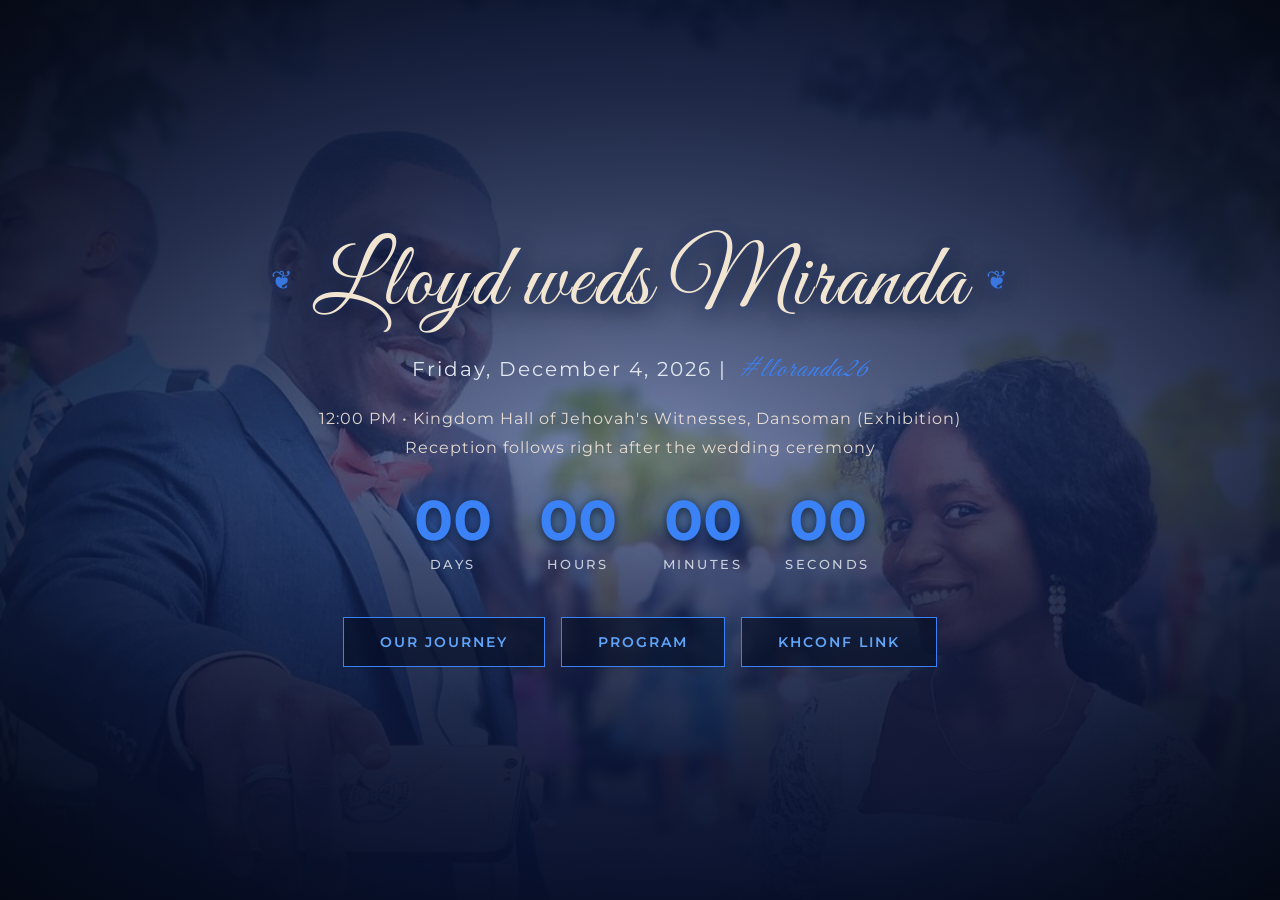
<file: index.html>
<!DOCTYPE html>
<html lang="en">

<head>
    <meta charset="UTF-8">
    <meta name="viewport" content="width=device-width, initial-scale=1.0">
    <title>Lloyd & Miranda | December 4, 2026</title>
    <meta name="description"
        content="Wedding celebration of Lloyd Jackson & Miranda Blankson on Friday, December 4, 2026 in Accra, Ghana. #lloranda26">
    <link rel="preconnect" href="https://fonts.googleapis.com">
    <link rel="preconnect" href="https://fonts.gstatic.com" crossorigin>
    <link
        href="https://fonts.googleapis.com/css2?family=Montserrat:wght@300;400;500;600;700&family=Great+Vibes&family=Dancing+Script:wght@400;500;600;700&display=swap"
        rel="stylesheet">
    <link rel="stylesheet" href="https://cdnjs.cloudflare.com/ajax/libs/font-awesome/6.4.0/css/all.min.css">
    <link rel="stylesheet" href="style.css?v=3">
</head>

<body class="home-page">
    <!-- Home: fullscreen hero, static, zero scroll -->
    <section class="hero-section" id="hero">
        <div class="hero-slideshow">
            <div class="hero-slide hero-slide-1 active"></div>
            <div class="hero-slide hero-slide-2"></div>
            <div class="hero-slide hero-slide-3"></div>
            <div class="hero-slide hero-slide-4"></div>
            <div class="hero-slide hero-slide-5"></div>
            <div class="hero-slide hero-slide-6"></div>
        </div>
        <div class="hero-overlay"></div>
        <div class="hero-content">
            <h1 class="couple-names">Lloyd weds Miranda</h1>
            <p class="wedding-date">Friday, December 4, 2026 | <span class="hashtag">#lloranda26</span></p>
            <p class="wedding-venue-text">12:00 PM • Kingdom Hall of Jehovah's Witnesses, Dansoman (Exhibition)</p>
            <p class="wedding-venue-text" style="margin-top:4px;">Reception follows right after the wedding ceremony</p>

            <div class="countdown-container">
                <div class="countdown-item">
                    <div class="countdown-value" id="days">00</div>
                    <div class="countdown-label">DAYS</div>
                </div>
                <div class="countdown-item">
                    <div class="countdown-value" id="hours">00</div>
                    <div class="countdown-label">HOURS</div>
                </div>
                <div class="countdown-item">
                    <div class="countdown-value" id="minutes">00</div>
                    <div class="countdown-label">MINUTES</div>
                </div>
                <div class="countdown-item">
                    <div class="countdown-value" id="seconds">00</div>
                    <div class="countdown-label">SECONDS</div>
                </div>
            </div>

            <div style="display:flex; gap:16px; justify-content:center; flex-wrap:wrap;">
                <a href="program.html" class="cta-button">OUR JOURNEY</a>
                <a href="program.html#program" class="cta-button">PROGRAM</a>
                <!-- PASTE YOUR KHCONF LINK HERE (replace '#' with your actual URL when available) -->
                <a href="#" id="khconfLink" class="cta-button" target="_blank" rel="noopener">KHCONF LINK</a>
            </div>
        </div>
    </section>

    <script src="script.js?v=3" defer></script>
</body>

</html>
</file>
<file: style.css>
/* ==========================================================================
   Lloyd & Miranda Wedding (#lloranda26) - Luxury Editorial Styles
   Reference Aesthetic: Minimalist Warm Luxury / Cinematic Fullscreen Hero
   Strict Squared Geometry: 0px Border-Radius Everywhere
   ========================================================================== */

@import url('https://fonts.googleapis.com/css2?family=Montserrat:ital,wght@0,300;0,400;0,500;0,600;0,700;1,400&family=Great+Vibes&family=Dancing+Script:wght@400;500;600;700&display=swap');

/* Color Variables - Royal Blue Luxury Theme */
:root {
  --primary-black: #040814;       /* Deep midnight navy base */
  --deep-brown:    #071024;       /* Deep midnight tone */
  --deep-navy:     #091534;       /* Rich royal midnight */
  --royal-blue:    #2563eb;       /* Radiant Royal Blue */
  --royal-light:   #3b82f6;       /* Bright Sapphire Blue */
  --royal-accent:  #60a5fa;       /* Electric Blue / Cyan Glow */
  --burnt-orange:  #2563eb;       /* Mapped to Royal Blue */
  
  --accent-gold:   #d4af37;       /* Royal Gold */
  --nude:          #e2e8f0;       /* Soft pale silver-cream */
  --soft-gold:     #f1e5d1;       /* Soft warm gold text */
  --pure-white:    #f8fafc;       /* Off-white */
  
  --overlay-dark:  rgba(4, 8, 20, 0.82);
  --overlay-warm:  rgba(16, 38, 110, 0.65);
  
  --olive-green:   #556b2f;

  --font-sans:     'Montserrat', system-ui, -apple-system, sans-serif;
  --font-script:   'Great Vibes', 'Dancing Script', cursive;
}

/* Strict Zero Border Radius */
*, *::before, *::after {
  border-radius: 0px !important;
  box-sizing: border-box;
  margin: 0;
  padding: 0;
}

html {
  scroll-behavior: smooth;
  font-family: var(--font-sans);
  background: var(--primary-black);
  color: var(--pure-white);
  height: 100%;
}

body {
  font-family: var(--font-sans);
  background: var(--primary-black);
  color: var(--pure-white);
  line-height: 1.6;
  min-height: 100vh;
  position: relative;
  overflow-x: hidden;
}

/* Home Page: Strictly Static, Zero Scroll (No vertical or horizontal scroll) */
body.home-page {
  height: 100vh;
  height: 100dvh;
  overflow: hidden !important;
  width: 100vw;
  max-width: 100vw;
  position: fixed;
  inset: 0;
}

/* Fullscreen Hero Section */
.hero-section {
  height: 100vh;
  height: 100dvh;
  width: 100vw;
  max-width: 100vw;
  position: relative;
  overflow: hidden;
  display: flex;
  align-items: center;
  justify-content: center;
}

/* Background Crossfade Slideshow */
.hero-slideshow {
  position: absolute;
  inset: 0;
  z-index: 1;
}

.hero-slide {
  position: absolute;
  inset: 0;
  background-size: cover;
  background-position: top center !important;
  opacity: 0;
  transition: opacity 1.8s ease-in-out;
}

.hero-slide.active {
  opacity: 1;
}

/* Background Images for Slideshow */
.hero-slide-1 { background-image: url('images/hero.jpg'); }
.hero-slide-2 { background-image: url('images/moment_formal.jpg'); }
.hero-slide-3 { background-image: url('images/moment_bridge.jpg'); }
.hero-slide-4 { background-image: url('images/moment_trad.jpg'); }
.hero-slide-5 { background-image: url('images/moment_suit.jpg'); }
.hero-slide-6 { background-image: url('images/moment_vibrant.jpg'); }

/* Royal Blue Atmospheric Overlay */
.hero-overlay {
  position: absolute;
  inset: 0;
  background: 
    radial-gradient(ellipse at center, rgba(16, 38, 110, 0.42) 0%, rgba(8, 18, 52, 0.8) 65%, rgba(4, 8, 20, 0.96) 100%),
    linear-gradient(180deg, rgba(4, 8, 20, 0.72) 0%, rgba(16, 38, 110, 0.22) 50%, rgba(4, 8, 20, 0.94) 100%);
  z-index: 2;
  pointer-events: none;
}

/* Hero Content */
.hero-content {
  position: relative;
  z-index: 3;
  text-align: center;
  width: 92%;
  max-width: 1020px;
  margin: 0 auto;
  animation: heroFadeIn 1.2s cubic-bezier(0.16, 1, 0.3, 1);
  padding: 1rem 0;
}

@keyframes heroFadeIn {
  from { opacity: 0; transform: translateY(18px); }
  to { opacity: 1; transform: translateY(0); }
}

/* Couple Title in Calligraphy Script */
.couple-names {
  font-family: var(--font-script);
  font-size: clamp(3rem, 6.2vw, 5.2rem);
  color: var(--soft-gold);
  font-weight: 400;
  margin-bottom: 8px;
  line-height: 1.15;
  letter-spacing: 1.5px;
  position: relative;
  display: inline-block;
  text-shadow: 0 4px 25px rgba(0, 0, 0, 0.9), 0 2px 14px rgba(37, 99, 235, 0.4);
}

@media (min-width: 640px) {
  .couple-names {
    font-size: 5rem;
    margin-bottom: 12px;
  }
}

@media (min-width: 1024px) {
  .couple-names {
    font-size: 5.6rem;
  }
}

/* Flourishes flanking couple names */
.couple-names::before {
  content: '❦';
  color: var(--royal-light);
  font-size: 1.6rem;
  position: absolute;
  left: -42px;
  top: 50%;
  transform: translateY(-50%);
  opacity: 0.85;
  font-style: normal;
}

.couple-names::after {
  content: '❦';
  color: var(--royal-light);
  font-size: 1.6rem;
  position: absolute;
  right: -42px;
  top: 50%;
  transform: translateY(-50%);
  opacity: 0.85;
  font-style: normal;
}

@media (max-width: 640px) {
  .couple-names::before,
  .couple-names::after {
    display: none;
  }
}

/* Wedding Sub-Text */
.wedding-date {
  font-size: 1.05rem;
  color: var(--nude);
  margin-bottom: 12px;
  font-weight: 400;
  letter-spacing: 1.5px;
}

@media (min-width: 640px) {
  .wedding-date {
    font-size: 1.28rem;
    margin-bottom: 14px;
    letter-spacing: 2px;
  }
}

.wedding-venue-text {
  font-size: 0.88rem;
  color: rgba(244, 232, 220, 0.9);
  margin-top: 6px;
  letter-spacing: 1px;
  font-weight: 400;
}

@media (min-width: 640px) {
  .wedding-venue-text {
    font-size: 0.98rem;
  }
}
/* Hashtag */
.hashtag {
  color: var(--royal-light);
  font-weight: 400;
  font-family: var(--font-script);
  font-size: 1.35em;
  font-style: italic;
  display: inline-block;
  margin-left: 2px;
}

/* Countdown Container (Clean Minimalist Numbers) */
.countdown-container {
  display: flex;
  justify-content: center;
  align-items: center;
  gap: 20px;
  margin: 28px 0 32px 0;
  flex-wrap: nowrap;
}

@media (min-width: 640px) {
  .countdown-container {
    gap: 40px;
    margin: 32px 0 42px 0;
  }
}

.countdown-item {
  display: flex;
  flex-direction: column;
  align-items: center;
  min-width: 65px;
}

@media (min-width: 640px) {
  .countdown-item {
    min-width: 85px;
  }
}

.countdown-value {
  font-size: 2.5rem;
  font-weight: 700;
  color: var(--royal-light);
  line-height: 1;
  text-shadow: 0 0 24px rgba(59, 130, 246, 0.6), 0 2px 10px rgba(0, 0, 0, 0.85);
  font-variant-numeric: tabular-nums;
}

@media (min-width: 640px) {
  .countdown-value {
    font-size: 3.5rem;
  }
}

.countdown-label {
  font-size: 0.72rem;
  color: var(--nude);
  text-transform: uppercase;
  letter-spacing: 2.5px;
  margin-top: 6px;
  font-weight: 500;
  opacity: 0.85;
}

@media (min-width: 640px) {
  .countdown-label {
    font-size: 0.82rem;
  }
}

/* Action Buttons (Squared, Royal Blue Border, Hover Glow) */
.cta-button {
  display: inline-block;
  border: 1.5px solid var(--royal-light);
  color: var(--royal-accent);
  padding: 12px 34px;
  text-transform: uppercase;
  font-weight: 600;
  font-size: 0.85rem;
  text-decoration: none;
  transition: all 0.3s ease;
  cursor: pointer;
  letter-spacing: 2px;
  position: relative;
  overflow: hidden;
  background: rgba(6, 14, 38, 0.65);
}

@media (min-width: 640px) {
  .cta-button {
    padding: 13px 36px;
    font-size: 0.86rem;
  }
}

.cta-button::before {
  content: '';
  position: absolute;
  top: 0;
  left: -100%;
  width: 100%;
  height: 100%;
  background: linear-gradient(90deg, transparent, rgba(255, 255, 255, 0.25), transparent);
  transition: left 0.5s;
}

.cta-button:hover {
  background: var(--royal-blue);
  color: #ffffff;
  transform: translateY(-2px);
  box-shadow: 0 6px 25px rgba(37, 99, 235, 0.55);
}

.cta-button:hover::before {
  left: 100%;
}

.cta-button-solid {
  background: var(--royal-blue);
  color: #ffffff;
}

.cta-button-solid:hover {
  background: var(--royal-light);
  border-color: var(--royal-light);
}

/* ==========================================================================
   INNER PAGES & TABS HEADER (#lloranda26)
   ========================================================================== */
.page-header {
  position: fixed;
  top: 0;
  left: 0;
  right: 0;
  display: flex;
  justify-content: space-between;
  align-items: center;
  padding: 16px 5%;
  background: rgba(4, 8, 20, 0.96);
  z-index: 1000;
  gap: 16px;
  backdrop-filter: blur(12px);
  border-bottom: 1px solid rgba(37, 99, 235, 0.25);
  box-shadow: 0 4px 25px rgba(0, 0, 0, 0.7);
}

.page-logo {
  color: var(--soft-gold);
  font-family: var(--font-script);
  font-size: 2.1rem;
  font-weight: 400;
  text-decoration: none;
  letter-spacing: 1px;
  line-height: 1;
  transition: color 0.3s;
  display: inline-block;
}

.page-logo:hover {
  color: var(--royal-accent);
}

.page-tabs {
  display: flex;
  align-items: center;
  gap: 10px;
  flex-wrap: wrap;
}

.page-tabs a,
.tab-link {
  color: rgba(248, 250, 252, 0.85);
  text-decoration: none;
  font-size: 0.84rem;
  font-weight: 500;
  letter-spacing: 0.8px;
  padding: 6px 16px;
  position: relative;
  transition: all 0.25s ease;
  cursor: pointer;
  background: transparent;
  border: 1px solid transparent;
  font-family: inherit;
  text-transform: none;
  white-space: nowrap;
}

.page-tabs a:hover,
.tab-link:hover {
  color: var(--royal-accent);
}

.page-tabs a.active,
.tab-link.active {
  color: var(--royal-accent) !important;
  border: 1px solid var(--royal-blue) !important;
  background: rgba(16, 38, 110, 0.6) !important;
  box-shadow: 0 0 15px rgba(37, 99, 235, 0.35);
}

/* Mobile Menu Button */
.menu-toggle {
  display: none;
  background: none;
  border: none;
  color: var(--soft-gold);
  font-size: 1.4rem;
  cursor: pointer;
  padding: 6px;
}

@media (max-width: 900px) {
  .menu-toggle {
    display: block;
  }
  .page-tabs {
    display: none;
    position: absolute;
    top: 100%;
    left: 0;
    right: 0;
    flex-direction: column;
    background: rgba(4, 8, 20, 0.98);
    padding: 20px 6%;
    gap: 12px;
    border-bottom: 1px solid rgba(37, 99, 235, 0.3);
    box-shadow: 0 10px 30px rgba(0,0,0,0.7);
  }
  .page-tabs.active {
    display: flex;
  }
  .page-tabs a,
  .tab-link {
    width: 100%;
    text-align: center;
    padding: 10px;
  }
}

/* ==========================================================================
   INNER CONTENT CONTAINER (.story-on-image)
   ========================================================================== */
.inner-hero-container {
  min-height: 100vh;
  width: 100%;
  position: relative;
  overflow-y: auto;
  overflow-x: hidden;
  padding-top: 100px;
  padding-bottom: 60px;
  display: flex;
  align-items: center;
  justify-content: center;
}

/* Float directly over background without heavy outer card box */
.story-on-image {
  position: relative;
  z-index: 10;
  width: 92%;
  max-width: 860px;
  margin: 20px auto;
  background: transparent;
  padding: 10px 0;
}

.section-title {
  font-size: clamp(2rem, 4vw, 2.75rem);
  color: var(--soft-gold);
  font-weight: 700;
  margin-bottom: 4px;
  letter-spacing: 1px;
  position: relative;
  display: block;
  text-align: center;
  text-shadow: 0 3px 15px rgba(0,0,0,0.85);
}

.section-title::after {
  content: '';
  display: block;
  width: 55px;
  height: 2.5px;
  background: var(--burnt-orange);
  margin: 12px auto 28px auto;
}

.section-body {
  color: rgba(253, 251, 247, 0.95);
  font-size: 0.98rem;
  line-height: 1.85;
  font-weight: 300;
  text-shadow: 0 2px 8px rgba(0,0,0,0.9);
}

.section-body strong {
  color: var(--pure-white);
  font-weight: 600;
}

.section-body h3 {
  color: var(--burnt-orange);
  font-size: 1.3rem;
  font-weight: 700;
  margin: 26px 0 10px 0;
  letter-spacing: 0.5px;
  text-shadow: 0 2px 10px rgba(0,0,0,0.8);
}

.section-body ul {
  list-style: none;
  padding-left: 0;
}

.section-body ul li {
  position: relative;
  padding-left: 22px;
  margin-bottom: 14px;
}

.section-body ul li::before {
  content: '•';
  color: var(--burnt-orange);
  position: absolute;
  left: 0;
  font-size: 1.4rem;
  line-height: 1;
  top: 1px;
}

/* Tab Panels */
.tab-content {
  display: none;
  animation: tabFade 0.4s ease-out forwards;
}

.tab-content.active {
  display: block;
}

@keyframes tabFade {
  from { opacity: 0; transform: translateY(10px); }
  to { opacity: 1; transform: translateY(0); }
}

/* Venue Cards inside Inner Page */
.venue-box {
  background: rgba(6, 12, 30, 0.7);
  border: 1px solid rgba(37, 99, 235, 0.28);
  padding: 24px;
  margin-bottom: 24px;
}

.venue-grid {
  display: flex;
  gap: 24px;
  align-items: flex-start;
  flex-wrap: wrap;
}

.venue-image-box {
  flex: 1 1 360px;
  height: 240px;
  overflow: hidden;
  border: 1px solid rgba(37, 99, 235, 0.25);
}

.venue-image-box img {
  width: 100%;
  height: 100%;
  object-fit: cover;
  object-position: top center !important;
}

.venue-info-box {
  flex: 1 1 280px;
  display: flex;
  flex-direction: column;
  justify-content: center;
}

/* Gallery Grid inside Inner Page */
.gallery-grid-inner {
  display: grid;
  grid-template-columns: repeat(auto-fill, minmax(260px, 1fr));
  gap: 16px;
  margin-top: 16px;
}

.gallery-grid-inner .gallery-card {
  aspect-ratio: 4/3;
  overflow: hidden;
  border: 1px solid rgba(37, 99, 235, 0.3);
  cursor: pointer;
  position: relative;
}

.gallery-grid-inner .gallery-card img {
  width: 100%;
  height: 100%;
  object-fit: cover;
  object-position: top center !important;
  transition: transform 0.5s ease;
}

.gallery-grid-inner .gallery-card:hover img {
  transform: scale(1.05);
}

/* Lightbox Modal */
.lightbox-modal {
  display: none;
  position: fixed;
  inset: 0;
  z-index: 99999;
  background: rgba(4, 7, 18, 0.96);
  backdrop-filter: blur(14px);
  align-items: center;
  justify-content: center;
  padding: 20px;
}

.lightbox-modal.active {
  display: flex;
}

.lightbox-modal img {
  max-width: 90vw;
  max-height: 82vh;
  border: 1px solid var(--royal-blue);
  object-fit: contain;
}

.lightbox-close {
  position: absolute;
  top: 24px;
  right: 28px;
  color: var(--soft-gold);
  font-size: 2rem;
  background: none;
  border: none;
  cursor: pointer;
}

/* ==========================================================================
   PROGRAM TAB & ORDER OF SERVICE EXTENSIONS (#lloranda26)
   ========================================================================== */
.program-hero-badge {
  text-align: center;
  background: rgba(6, 12, 30, 0.75);
  border: 1px solid rgba(37, 99, 235, 0.35);
  padding: 28px 20px;
  margin-bottom: 24px;
  position: relative;
}

.program-hashtag {
  display: inline-block;
  font-family: var(--font-script);
  font-size: 1.8rem;
  color: var(--royal-light);
  margin-bottom: 4px;
}

.program-main-title {
  color: var(--soft-gold);
  font-size: clamp(1.2rem, 3vw, 1.6rem);
  font-weight: 700;
  letter-spacing: 1px;
  margin-bottom: 8px;
  text-transform: uppercase;
}

.program-subtitle {
  color: var(--pure-white);
  font-size: 0.95rem;
  margin-bottom: 4px;
  letter-spacing: 0.5px;
}

.program-hall-name {
  color: var(--nude);
  font-size: 0.88rem;
  opacity: 0.9;
  margin-bottom: 0;
}

/* Quick Jump Subnav Pills */
.program-subnav {
  display: flex;
  gap: 8px;
  flex-wrap: wrap;
  justify-content: center;
  margin-bottom: 28px;
  position: sticky;
  top: 76px;
  z-index: 20;
  background: rgba(4, 8, 20, 0.92);
  backdrop-filter: blur(8px);
  padding: 10px 6px;
  border: 1px solid rgba(37, 99, 235, 0.25);
}

.prog-pill-btn {
  background: rgba(6, 14, 38, 0.85);
  border: 1px solid rgba(37, 99, 235, 0.3);
  color: rgba(248, 250, 252, 0.85);
  font-size: 0.75rem;
  font-weight: 600;
  letter-spacing: 0.8px;
  padding: 7px 14px;
  cursor: pointer;
  transition: all 0.2s ease;
  font-family: inherit;
  display: inline-flex;
  align-items: center;
  gap: 6px;
  text-transform: uppercase;
}

.prog-pill-btn:hover {
  background: rgba(37, 99, 235, 0.25);
  color: var(--royal-accent);
  border-color: var(--royal-light);
}

.prog-pill-btn.active {
  background: var(--royal-blue);
  color: #ffffff;
  border-color: var(--royal-light);
  box-shadow: 0 0 12px rgba(37, 99, 235, 0.4);
}

/* Program Content Block */
.program-block {
  background: rgba(6, 12, 30, 0.7);
  border: 1px solid rgba(37, 99, 235, 0.28);
  padding: 26px 22px;
  margin-bottom: 28px;
  scroll-margin-top: 140px;
}

.program-block-header {
  text-align: center;
  margin-bottom: 24px;
  position: relative;
}

.block-eyebrow {
  display: block;
  font-size: 0.72rem;
  text-transform: uppercase;
  letter-spacing: 2px;
  color: var(--royal-accent);
  font-weight: 600;
  margin-bottom: 4px;
}

.block-title {
  color: var(--soft-gold);
  font-size: 1.45rem;
  font-weight: 700;
  letter-spacing: 1px;
  margin: 0;
  text-transform: uppercase;
}

/* ==========================================================================
   TIMELINE (Order of Service)
   ========================================================================== */
.timeline-container {
  display: flex;
  flex-direction: column;
  gap: 14px;
}

.timeline-item {
  display: flex;
  align-items: stretch;
  gap: 16px;
  background: rgba(4, 8, 20, 0.65);
  border: 1px solid rgba(37, 99, 235, 0.22);
  padding: 14px 18px;
  transition: border-color 0.25s, transform 0.25s;
}

.timeline-item:hover {
  border-color: rgba(37, 99, 235, 0.5);
  transform: translateX(3px);
}

.timeline-marker {
  display: flex;
  align-items: center;
  justify-content: center;
  min-width: 38px;
  width: 38px;
  height: 38px;
  background: rgba(16, 38, 110, 0.6);
  border: 1px solid var(--royal-light);
  color: var(--soft-gold);
  font-weight: 700;
  font-size: 0.95rem;
  flex-shrink: 0;
  align-self: flex-start;
  margin-top: 2px;
}

.timeline-content {
  flex: 1 1 auto;
}

.timeline-content h4 {
  color: var(--pure-white);
  font-size: 1.02rem;
  font-weight: 600;
  margin-bottom: 4px;
}

.timeline-content p {
  font-size: 0.88rem;
  color: rgba(226, 232, 240, 0.85);
  line-height: 1.5;
  margin: 0;
}

.timeline-person {
  color: var(--soft-gold) !important;
  font-weight: 600;
  display: inline-flex;
  align-items: center;
  gap: 8px;
  margin-bottom: 2px !important;
}

/* Highlighted Item (Hymns / Songs) */
.timeline-item.highlight-item {
  background: linear-gradient(90deg, rgba(16, 38, 110, 0.45) 0%, rgba(6, 12, 30, 0.8) 100%);
  border: 1.5px solid var(--royal-light);
  box-shadow: 0 4px 20px rgba(37, 99, 235, 0.2);
}

.timeline-item.highlight-item .timeline-marker {
  background: var(--royal-blue);
  color: #ffffff;
  border-color: var(--royal-accent);
}

.timeline-song-row {
  display: flex;
  justify-content: space-between;
  align-items: center;
  gap: 16px;
  flex-wrap: wrap;
}

.song-label-tag {
  display: inline-block;
  font-size: 0.68rem;
  text-transform: uppercase;
  letter-spacing: 1.5px;
  color: var(--royal-accent);
  font-weight: 700;
  margin-bottom: 2px;
}

.song-subtext {
  color: var(--soft-gold) !important;
  font-size: 0.9rem !important;
}

.open-song-btn {
  padding: 8px 18px !important;
  font-size: 0.75rem !important;
  letter-spacing: 1.2px !important;
  white-space: nowrap;
  background: var(--royal-blue) !important;
  color: #ffffff !important;
  border-color: var(--royal-accent) !important;
}

.open-song-btn:hover {
  background: var(--royal-light) !important;
  box-shadow: 0 0 15px rgba(37, 99, 235, 0.6) !important;
}

/* ==========================================================================
   MUSICAL INTERLUDES SECTION CARDS
   ========================================================================== */
.interlude-cards-grid {
  display: grid;
  grid-template-columns: repeat(auto-fit, minmax(280px, 1fr));
  gap: 20px;
}

.interlude-song-card {
  background: rgba(4, 8, 20, 0.8);
  border: 1.5px solid rgba(37, 99, 235, 0.4);
  padding: 24px 20px;
  display: flex;
  flex-direction: column;
  justify-content: space-between;
  text-align: center;
  position: relative;
  transition: transform 0.3s ease, border-color 0.3s ease, box-shadow 0.3s ease;
}

.interlude-song-card:hover {
  transform: translateY(-3px);
  border-color: var(--royal-accent);
  box-shadow: 0 8px 30px rgba(37, 99, 235, 0.3);
}

.interlude-card-top {
  display: flex;
  justify-content: space-between;
  align-items: center;
  margin-bottom: 16px;
  padding-bottom: 10px;
  border-bottom: 1px solid rgba(37, 99, 235, 0.2);
}

.interlude-tag {
  font-size: 0.72rem;
  letter-spacing: 1px;
  text-transform: uppercase;
  color: var(--nude);
  opacity: 0.85;
}

.interlude-badge {
  font-size: 0.7rem;
  letter-spacing: 1px;
  text-transform: uppercase;
  background: rgba(37, 99, 235, 0.3);
  border: 1px solid var(--royal-light);
  color: var(--royal-accent);
  padding: 3px 10px;
  font-weight: 600;
}

.interlude-card-body {
  margin-bottom: 20px;
}

.interlude-song-num {
  font-size: 1.8rem;
  font-weight: 700;
  color: var(--royal-light);
  letter-spacing: 2px;
  line-height: 1;
  margin-bottom: 8px;
  text-shadow: 0 0 16px rgba(59, 130, 246, 0.4);
}

.interlude-song-title {
  color: var(--soft-gold);
  font-size: 1.25rem;
  font-weight: 700;
  letter-spacing: 0.5px;
  margin-bottom: 8px;
  line-height: 1.35;
}

.interlude-scripture {
  font-size: 0.85rem;
  color: var(--nude);
  font-style: italic;
  margin: 0;
  opacity: 0.9;
}

.interlude-card-action {
  margin-top: auto;
}

.song-view-trigger {
  width: 100%;
  text-align: center;
  padding: 11px 20px !important;
  font-size: 0.8rem !important;
}

/* ==========================================================================
   FUNCTIONARIES SECTION
   ========================================================================== */
.functionaries-grid {
  display: grid;
  grid-template-columns: repeat(auto-fit, minmax(240px, 1fr));
  gap: 16px;
}

.functionary-box {
  background: rgba(4, 8, 20, 0.7);
  border: 1px solid rgba(37, 99, 235, 0.28);
  padding: 16px 18px;
  text-align: center;
  transition: all 0.25s ease;
}

.functionary-box:hover {
  border-color: var(--royal-light);
  background: rgba(6, 14, 36, 0.85);
}

.functionary-box.highlight-role {
  background: rgba(16, 38, 110, 0.35);
  border-color: rgba(37, 99, 235, 0.5);
}

.functionary-box.full-width {
  grid-column: 1 / -1;
  text-align: left;
  padding: 18px 22px;
}

.functionary-role {
  display: block;
  font-size: 0.72rem;
  text-transform: uppercase;
  letter-spacing: 2px;
  color: var(--royal-accent);
  font-weight: 700;
  margin-bottom: 6px;
}

.functionary-name {
  color: var(--soft-gold);
  font-size: 1.05rem;
  font-weight: 600;
  letter-spacing: 0.5px;
  line-height: 1.5;
}

.functionary-box.full-width .functionary-name {
  font-size: 0.96rem;
  color: var(--pure-white);
  line-height: 1.7;
}

/* ==========================================================================
   ORDER OF PHOTOGRAPHY SECTION
   ========================================================================== */
.photo-schedule-grid {
  display: grid;
  grid-template-columns: repeat(auto-fit, minmax(300px, 1fr));
  gap: 20px;
}

.photo-card {
  background: rgba(4, 8, 20, 0.7);
  border: 1px solid rgba(37, 99, 235, 0.28);
  padding: 22px;
}

.photo-card-header {
  display: flex;
  align-items: center;
  border-bottom: 1px solid rgba(37, 99, 235, 0.25);
  padding-bottom: 12px;
  margin-bottom: 16px;
}

.photo-card-header h4 {
  color: var(--soft-gold);
  font-size: 1.1rem;
  font-weight: 700;
  letter-spacing: 0.5px;
  margin: 0;
}

.photo-items-list {
  list-style: none;
  padding: 0;
  margin: 0;
}

.photo-items-list li {
  font-size: 0.92rem;
  color: rgba(253, 251, 247, 0.92);
  padding: 8px 0;
  border-bottom: 1px solid rgba(255, 255, 255, 0.05);
  display: flex;
  align-items: center;
}

.photo-items-list li:last-child {
  border-bottom: none;
}

.photo-items-list.two-cols {
  display: grid;
  grid-template-columns: 1fr;
  gap: 4px;
}

@media (min-width: 520px) {
  .photo-items-list.two-cols {
    grid-template-columns: 1fr 1fr;
    gap: 0 16px;
  }
}

/* ==========================================================================
   RECEPTION ORDER LIST
   ========================================================================== */
.reception-order-grid {
  background: rgba(4, 8, 20, 0.65);
  border: 1px solid rgba(37, 99, 235, 0.25);
  padding: 20px;
}

.reception-steps-list {
  list-style: none;
  padding: 0;
  margin: 0;
  display: grid;
  grid-template-columns: 1fr;
  gap: 10px;
}

@media (min-width: 600px) {
  .reception-steps-list {
    grid-template-columns: 1fr 1fr;
    gap: 10px 20px;
  }
}

.reception-steps-list li {
  display: flex;
  align-items: center;
  gap: 14px;
  padding: 8px 12px;
  background: rgba(6, 12, 30, 0.6);
  border: 1px solid rgba(37, 99, 235, 0.15);
  transition: all 0.2s ease;
}

.reception-steps-list li:hover {
  background: rgba(16, 38, 110, 0.3);
  border-color: rgba(37, 99, 235, 0.4);
}

.step-num {
  font-family: monospace;
  font-weight: 700;
  color: var(--royal-accent);
  font-size: 0.85rem;
  background: rgba(16, 38, 110, 0.5);
  padding: 2px 7px;
  border: 1px solid rgba(37, 99, 235, 0.3);
}

.step-desc {
  font-size: 0.92rem;
  color: var(--pure-white);
  font-weight: 500;
}

/* ==========================================================================
   APPRECIATION CARD
   ========================================================================== */
.appreciation-box {
  background: linear-gradient(180deg, rgba(16, 38, 110, 0.35) 0%, rgba(4, 8, 20, 0.85) 100%);
  border: 1.5px solid rgba(37, 99, 235, 0.45);
  padding: 34px 24px;
  text-align: center;
}

/* ==========================================================================
   LYRICS MODAL
   ========================================================================== */
.lyrics-modal {
  display: none;
  position: fixed;
  inset: 0;
  z-index: 99999;
  align-items: center;
  justify-content: center;
  padding: 16px;
}

.lyrics-modal.active {
  display: flex;
}

.lyrics-modal-backdrop {
  position: absolute;
  inset: 0;
  background: rgba(4, 7, 18, 0.9);
  backdrop-filter: blur(12px);
}

.lyrics-modal-content {
  position: relative;
  z-index: 10;
  background: linear-gradient(180deg, rgba(8, 16, 40, 0.98) 0%, rgba(4, 8, 20, 0.98) 100%);
  border: 1.5px solid var(--royal-blue);
  box-shadow: 0 10px 40px rgba(0, 0, 0, 0.85), 0 0 35px rgba(37, 99, 235, 0.35);
  width: 100%;
  max-width: 580px;
  max-height: 88vh;
  display: flex;
  flex-direction: column;
  overflow: hidden;
  animation: modalScaleUp 0.3s cubic-bezier(0.16, 1, 0.3, 1);
}

@keyframes modalScaleUp {
  from { opacity: 0; transform: scale(0.95); }
  to { opacity: 1; transform: scale(1); }
}

.lyrics-modal-header {
  padding: 24px 24px 16px 24px;
  border-bottom: 1px solid rgba(37, 99, 235, 0.25);
  text-align: center;
  position: relative;
  background: rgba(16, 38, 110, 0.25);
}

.lyrics-song-nav {
  display: flex;
  justify-content: center;
  gap: 8px;
  margin-bottom: 12px;
}

.lyrics-song-tab {
  background: rgba(6, 14, 38, 0.85);
  border: 1px solid rgba(37, 99, 235, 0.35);
  color: var(--nude);
  padding: 5px 14px;
  font-size: 0.74rem;
  letter-spacing: 1px;
  cursor: pointer;
  text-transform: uppercase;
  font-weight: 600;
  font-family: inherit;
  transition: all 0.2s;
}

.lyrics-song-tab.active {
  background: var(--royal-blue);
  border-color: var(--royal-light);
  color: #ffffff;
  box-shadow: 0 0 10px rgba(37, 99, 235, 0.5);
}

.lyrics-song-badge {
  display: inline-block;
  font-size: 0.72rem;
  letter-spacing: 2px;
  text-transform: uppercase;
  color: var(--royal-accent);
  font-weight: 700;
  margin-bottom: 6px;
}

.lyrics-song-title {
  font-size: clamp(1.15rem, 3vw, 1.4rem);
  color: var(--soft-gold);
  font-weight: 700;
  margin-bottom: 4px;
  letter-spacing: 0.5px;
  line-height: 1.3;
}

.lyrics-song-scripture {
  font-size: 0.85rem;
  color: rgba(226, 232, 240, 0.85);
  font-style: italic;
  margin-bottom: 0;
}

.lyrics-close-btn {
  position: absolute;
  top: 14px;
  right: 18px;
  background: transparent;
  border: none;
  color: var(--soft-gold);
  font-size: 2rem;
  cursor: pointer;
  line-height: 1;
  padding: 4px 8px;
  transition: color 0.2s;
}

.lyrics-close-btn:hover {
  color: var(--royal-accent);
}

.lyrics-modal-body {
  padding: 24px 20px;
  overflow-y: auto;
  flex: 1 1 auto;
}

.lyrics-stanza {
  margin-bottom: 22px;
  text-align: center;
}

.lyrics-stanza .stanza-number {
  display: inline-block;
  font-weight: 700;
  color: var(--royal-accent);
  font-size: 0.88rem;
  background: rgba(16, 38, 110, 0.5);
  border: 1px solid rgba(37, 99, 235, 0.3);
  width: 26px;
  height: 26px;
  line-height: 24px;
  margin-bottom: 8px;
}

.lyrics-stanza p {
  font-size: 0.95rem;
  line-height: 1.85;
  color: rgba(253, 251, 247, 0.95);
  font-weight: 400;
  letter-spacing: 0.4px;
  margin: 0;
}

.lyrics-chorus {
  background: rgba(16, 38, 110, 0.35);
  border: 1px solid rgba(37, 99, 235, 0.35);
  padding: 16px 20px;
  margin-bottom: 22px;
  text-align: center;
}

.lyrics-chorus .chorus-label {
  display: block;
  font-size: 0.72rem;
  text-transform: uppercase;
  letter-spacing: 1.5px;
  color: var(--soft-gold);
  font-weight: 700;
  margin-bottom: 6px;
}

.lyrics-chorus p {
  font-size: 0.95rem;
  line-height: 1.85;
  color: #ffffff;
  font-weight: 500;
  letter-spacing: 0.4px;
  margin: 0;
}

.lyrics-modal-footer {
  padding: 14px 24px;
  border-top: 1px solid rgba(37, 99, 235, 0.25);
  display: flex;
  justify-content: center;
  background: rgba(6, 12, 30, 0.7);
}
</file>
